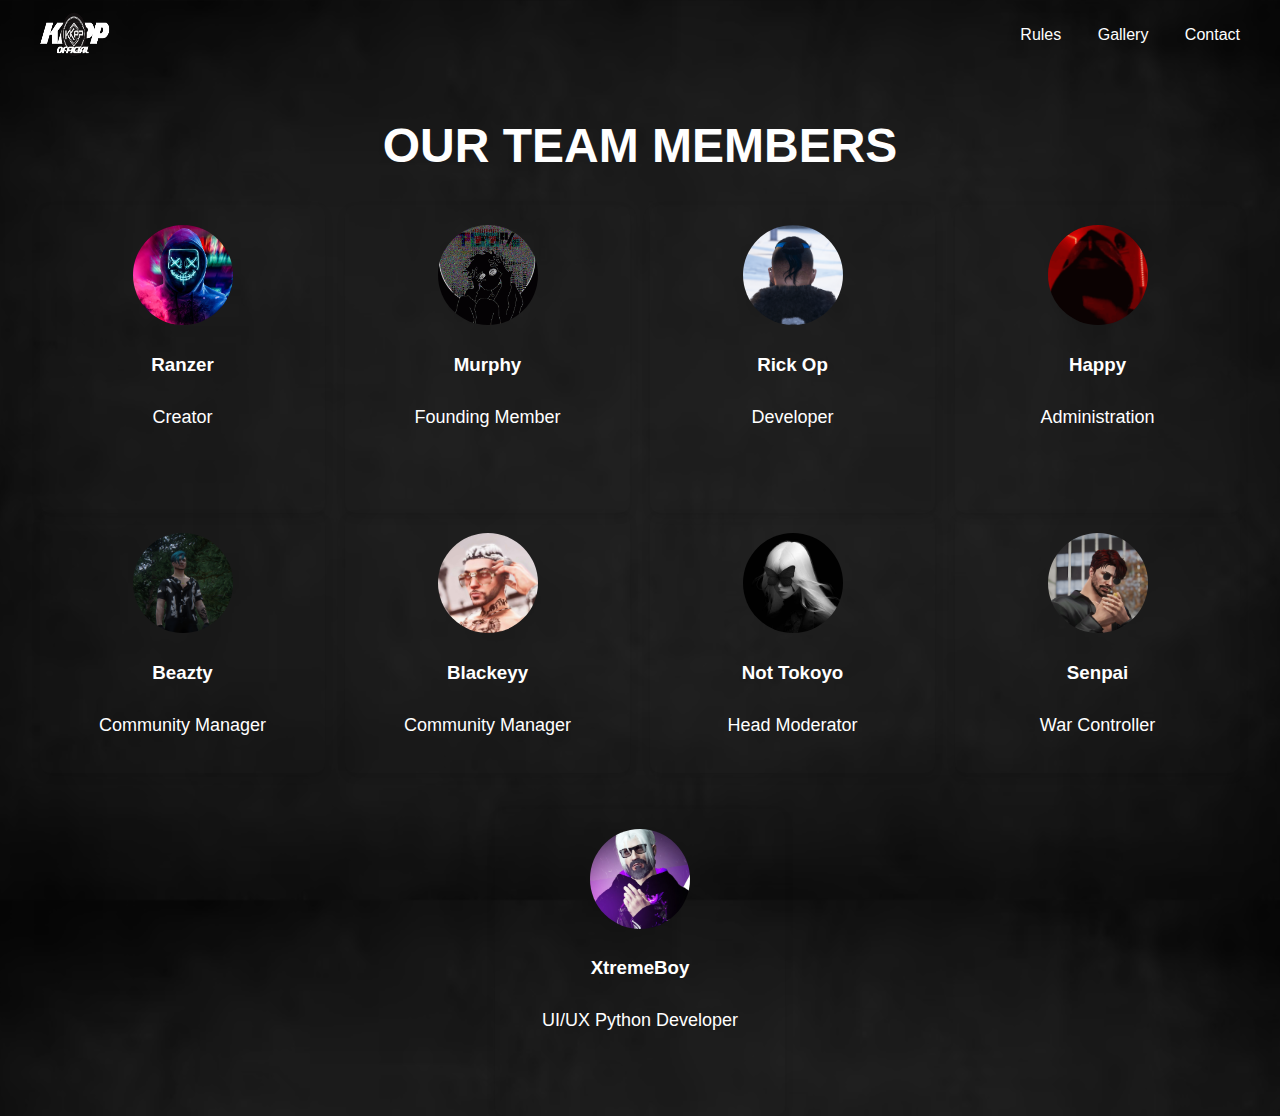
<file: contact.html>
<!DOCTYPE html>
<html lang="en">
<head>
    <meta charset="UTF-8">
    <meta name="viewport" content="width=device-width, initial-scale=1.0">
    <title>Meet Our Team</title>
    <link rel="stylesheet" href="https://cdnjs.cloudflare.com/ajax/libs/font-awesome/5.15.3/css/all.min.css" />
    <link rel="stylesheet" href="style2.css">
    <link rel="stylesheet" href="contact.css">
    

    

</head>
<body>


    <header>
        <div class="container">
            <a href="index.html">
                <img src="img/logokkpp.png" alt="">
            </a>
            <nav>
                <ul>
                    <li><a href="rules.html">Rules</a></li>
                    <li><a href="gallery.html">Gallery</a></li>
                    <li><a href="contact.html">Contact</a></li>
    
                    
                </ul>
            </nav>
        </div>
    </header>
    <div class="container">
        <div class="header">
            <h1>OUR TEAM MEMBERS</h1>
    
        </div>
        <div class="cards">
           <div class="card">
    <img src="contact/RANZER.png" alt="Renzer">
    <h3>Ranzer</h3>
    <p>Creator</p>
    <a class="mail" href="#">Contact Me</a>
</div>
            <div class="card">
                <img src="contact/murphy.gif" alt="murphy">
                <h3>Murphy</h3>
                <p>Founding Member</p>
                <a class="mail" href="#">Contact Me</a>
            </div>
            <div class="card">
                <img src="contact/rick.png" alt="rick op">
                <h3>Rick  Op</h3>
                <p>Developer</p>
                <a class="mail" href="#">Contact Me</a>
            </div>
           <div class="card">
                <img src="contact/HAPPY.gif" alt="Happy">
                <h3>Happy</h3>
                <p>Administration</p>
                <a class="mail" href="#">Contact Me</a>
            </div> 
        </div>
        <div class="cards">
            <div class="card">
                <img src="contact/beazty.png" alt="Beazty">
                <h3>Beazty</h3>
                <p>Community Manager</p>
                
            </div>
            <div class="card">
                <img src="contact/blavc.jpg" alt="Blackey">
                <h3>Blackeyy</h3>
                <p>Community Manager</p>
                
            </div>
            
            <div class="card">
                <img src="contact/ASHA.png" alt="asha">
                <h3>Not Tokoyo</h3>
                <p>Head Moderator</p>
                
            </div>
            <div class="card">
                <img src="contact/damu.png" alt="damu">
                <h3>Senpai</h3>
                <p>War Controller</p>
                
            </div>
           
            
        </div>
     
    </div>

    <div class="container2"></div>
        <div class="header2">
        </div>
        <div class="individual-card">
            <img src="contact/Sundharan logo.jpg" alt="Individual Image">
            <h3>XtremeBoy</h3>
            <p>UI/UX Python Developer</p>
            <a class="mail" href="#">Contact Me</a>
        </div>

    <script src="contact.js"></script>

</body>
</html>
</file>
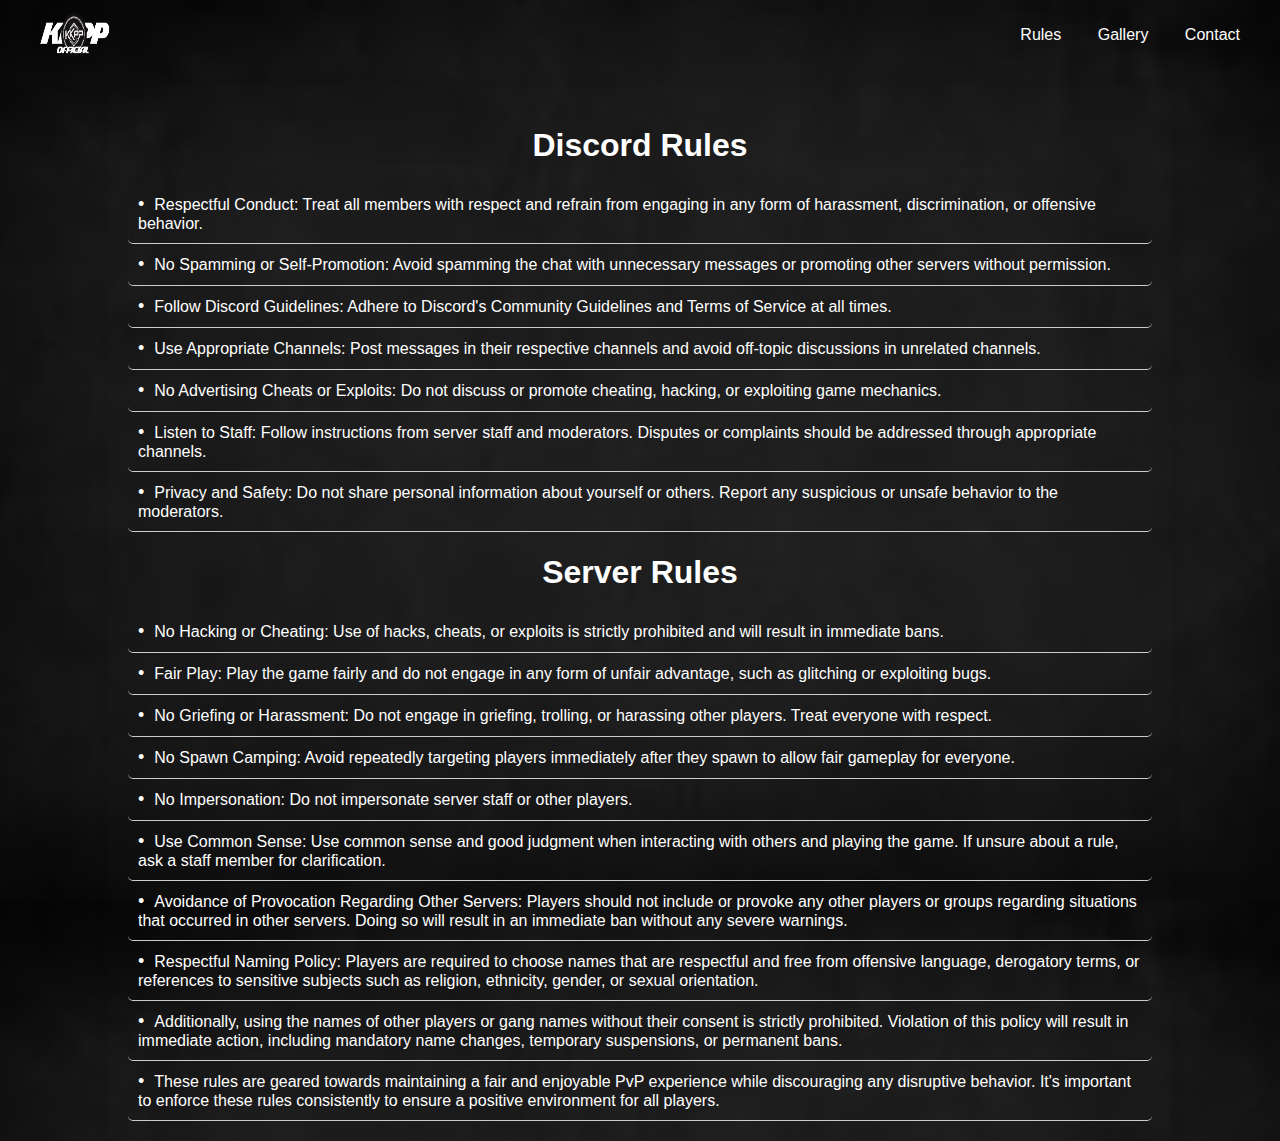
<file: rules.html>
<!DOCTYPE html>
<html lang="en">
<head>
    <meta charset="UTF-8">
    <meta name="viewport" content="width=device-width, initial-scale=1.0">
    <title>Document</title>
    <link rel="stylesheet" href="https://cdnjs.cloudflare.com/ajax/libs/font-awesome/5.15.3/css/all.min.css" />
    <link rel="stylesheet" href="style2.css">
   
    <link rel="stylesheet" href="rules.css">
    
</head>
<body>
    <header>
        <div class="container">
            <a href="index.html">
                <img src="img/logokkpp.png" alt="">
            </a>
            <nav>
                <ul>
                    <li><a href="rules.html">Rules</a></li>
                    <li><a href="gallery.html">Gallery</a></li>
                    <li><a href="contact.html">Contact</a></li>              
                </ul>
            </nav>
        </div>
    </header>

   <div class="terms"> 
    <h1>Discord Rules</h1>
    <ol>
        <li>Respectful Conduct: Treat all members with respect and refrain from engaging in any form of harassment, discrimination, or offensive behavior.</li>
        <li>No Spamming or Self-Promotion: Avoid spamming the chat with unnecessary messages or promoting other servers without permission.</li>
        <li>Follow Discord Guidelines: Adhere to Discord's Community Guidelines and Terms of Service at all times.</li>
        <li>Use Appropriate Channels: Post messages in their respective channels and avoid off-topic discussions in unrelated channels.</li>
        <li>No Advertising Cheats or Exploits: Do not discuss or promote cheating, hacking, or exploiting game mechanics.</li>
        <li>Listen to Staff: Follow instructions from server staff and moderators. Disputes or complaints should be addressed through appropriate channels.</li>
        <li>Privacy and Safety: Do not share personal information about yourself or others. Report any suspicious or unsafe behavior to the moderators.</li>
    </ol>

    <h1>Server Rules</h1>
    <ol>
        <li>No Hacking or Cheating: Use of hacks, cheats, or exploits is strictly prohibited and will result in immediate bans.</li>
        <li>Fair Play: Play the game fairly and do not engage in any form of unfair advantage, such as glitching or exploiting bugs.</li>
        <li>No Griefing or Harassment: Do not engage in griefing, trolling, or harassing other players. Treat everyone with respect.</li>
        <li>No Spawn Camping: Avoid repeatedly targeting players immediately after they spawn to allow fair gameplay for everyone.</li>
        <li>No Impersonation: Do not impersonate server staff or other players.</li>
        <li>Use Common Sense: Use common sense and good judgment when interacting with others and playing the game. If unsure about a rule, ask a staff member for clarification.</li>
        <li>Avoidance of Provocation Regarding Other Servers: Players should not include or provoke any other players or groups regarding situations that occurred in other servers. Doing so will result in an immediate ban without any severe warnings.</li>
        <li>Respectful Naming Policy: Players are required to choose names that are respectful and free from offensive language, derogatory terms, or references to sensitive subjects such as religion, ethnicity, gender, or sexual orientation. </li>
        <li>Additionally, using the names of other players or gang names without their consent is strictly prohibited. Violation of this policy will result in immediate action, including mandatory name changes, temporary suspensions, or permanent bans.</li>
        <li>These rules are geared towards maintaining a fair and enjoyable PvP experience while discouraging any disruptive behavior. It's important to enforce these rules consistently to ensure a positive environment for all players.</li>
    </ol></div>

    <p></p>

    <script src="kkpp.js"></script>

</body>
</html>
</file>
<file: style2.css>
body {
  font-family: sans-serif;
  margin: 0;
  padding: 0;
  background-color: rgba(40, 44, 52, 0);
  color: #fff;
  background-image: url('img/black-smooth-textured-paper_53876-96064.avif');
  background-size: cover;
  background-position: center;
  height: 100vh;
}

.container {
  max-width: 1200px;
  margin: 0 auto;
  padding: 0rem 0rem 1rem;
}

header .container {
  display: flex;
  justify-content: space-between;
  align-items: center;
}

header img {
  background-size: cover; /* Scale the background image to cover the entire element */
  background-position: center; /* Center the background image */
  padding: 0%; /* Remove any padding */
  width: 70px; /* Set the width of the image container */
  height: 70px; /* Set the height of the image container */
  display: block; /* Display the image container as a block element */
  background-color: transparent; /* Set background color to transparent */
}

nav ul {
  list-style: none;
  margin: 0;
  padding: 0;
}

nav li {
  display: inline-block;
  margin-left: 2rem;
}

nav a {
  text-decoration: none;
  color: #fff;
}

.hero {
  background-image: url();
  background-size: cover;
  background-position: center;
  padding-top: auto;
  padding-bottom: auto;
  text-align: center;
}

.hero .btn {
  display: inline-block;
  padding: 1rem 2rem;
  color: #fff;
  text-decoration: none;
  border-radius: 5px;
  margin-right: 1rem;
}

.hero .discord-btn {
  background-color: #2733bbdc; /* Discord blue color */
}

.hero .discord-btn:hover {
  background-color: #041dfc; /* Discord blue hover color */
}

.hero .instagram-btn {
  background-color: #2733bbdc; /* Instagram pink color */
}

.hero .instagram-btn:hover {
  background-color: #041dfc; /* Instagram pink hover color */
}

.hero .btn i {
  margin-right: 0.5rem;
}

.hero h1 {
  font-size: 3rem;
  margin-bottom: 1rem;
}

.hero p {
  font-size: 1.2rem;
  margin-bottom: 2rem;
}

.btn {
  display: inline-block;
  padding: 1rem 2rem;
  background-color: #812222dc;
  color: #fff;
  text-decoration: none;
  border-radius: 5px;
  margin-right: 1rem;
}
.btn {
  transition: background-color 0.3s ease-in-out;
  }
  
  
  .hero .btn:not(.discord-btn):not(.instagram-btn):hover {
    background-color: #ff0000; /* YouTube red hover color */
  }

footer {
  position: fixed; /* or absolute, depending on your layout */
  bottom: 0;
  left: 0;
  width: 100%;
  background-color: rgba(0, 0, 0, 0.02); /* adjust the opacity to your liking */
  padding: 1rem;
  text-align: center;
  color: #272525;
}

footer p {
  margin: 0;
}



/* Media queries for responsiveness */

/* For screens smaller than 1200px */
@media (max-width: 1200px) {
  .container {
      max-width: 90%;
  }
}

/* For screens smaller than 768px */
@media (max-width: 768px) {
  .cards {
      flex-direction: column;
      align-items: center;
  }
  .card {
      margin-bottom: 20px;
  }
}

/* For screens smaller than 480px */
@media (max-width: 480px) {
  .card {
      width: 80%;
  }
  .card img {
      width: 80px;
      height: 80px;
  }
}

/* For screens with a resolution of 1080x2340 at 35% */
@media only screen and (min-width: 1080px) and (min-height: 2340px) {
  /* Your styles here */
  .container {
    max-width: 35%;
  }
  .hero {
    padding-top: 20rem;
    padding-bottom: 10rem;
  }
  .hero h1 {
    font-size: 2.5rem;
  }
  .hero p {
    font-size: 1.1rem;
  }
  .btn {
    padding: 0.8rem 1.5rem;
  }
}

.l {
  margin: 20px auto;
  display: block;
}
</file>
<file: contact.css>
.individual-card {
    border-radius: 10px;
    padding: 20px;
    width: 250px;
    box-shadow: 0 4px 8px rgba(0, 0, 0, 0.1);
    position: relative;
    overflow: hidden;
    display: flex;
    flex-direction: column;
    align-items: center;
    justify-content: center;
    margin: 20px auto;
}

.individual-card img {
    width: 100px;
    height: 100px;
    border-radius: 50%;
    object-fit: cover;
    margin-bottom: 10px;
}

.individual-card h3 {
    margin-bottom: 5px;
    font-weight: bold;
}

.individual-card p {
    font-size: 18px;
    line-height: 2;
    margin-bottom: 10px;
}

.individual-card .mail {
    background-color: #2e49c0; 
    padding: 10px 20px;
    border-radius: 5px;
    text-align: center;
    margin-bottom: 10px;
    color: #fff;
}

.individual-card .mail {
    opacity: 0; 
    transition: opacity 0.3s ease; 
}

.individual-card:hover .mail {
    opacity: 1; 
}

.individual-card::before {
    content: '';
    position: absolute;
    top: 0;
    left: 0;
    width: 100%;
    height: 100%;
    background-color: rgba(48, 26, 26, 0.781);
    z-index: -1;
    transform: scaleY(0);
    transition: transform 0.3s ease;
}

.individual-card:hover::before {
    transform: scaleY(1);
}

.individual-card:hover {
    transform: translateY(-5px);
    box-shadow: 0 8px 16px rgba(0, 0, 0, 0.2);
}

body {
    font-family: sans-serif;
    margin: 0;
    padding: 0;
    background-color: rgba(40, 44, 52, 0);
    color: #fff;
    background-image: url('img/black-smooth-textured-paper_53876-96064.avif');
    background-size: cover;
    background-position: center;
    height: 100vh;
}

.container {
    max-width: 1200px;
    margin: 0 auto;
    padding: 0rem 0rem 1rem;
}

.header {
    text-align: center;
    font-size: 24px;
    font-weight: bold;
    margin-bottom: 20px;}

.cards {
    display: flex;
    gap: 20px;
   
}

.card {
    border-radius: 10px;
    padding: 20px;
    width: 250px;
    box-shadow: 0 4px 8px rgba(0, 0, 0, 0.1);
    position: relative;
    overflow: hidden;
    display: flex;
    flex-direction: column;
    align-items: center;
    justify-content: center;
}

.card img {
    width: 100px;
    height: 100px;
    border-radius: 50%;
    object-fit: cover;
    margin-bottom: 10px;
}

.card h3 {
    margin-bottom: 5px;
    font-weight: bold;
}

.card p {
    font-size: 18px;
    line-height: 2;
    margin-bottom: 10px;
}

.card .mail {
    background-color: #2e49c0; 
    padding: 10px 20px;
    border-radius: 5px;
    text-align: center;
    margin-bottom: 10px;
    color: #fff;
}

.card .mail {
    opacity: 0; 
    transition: opacity 0.3s ease; 
}

.card:hover .mail {
    opacity: 1; 
}

.card::before {
    content: '';
    position: absolute;
    top: 0;
    left: 0;
    width: 100%;
    height: 100%;
    background-color: rgba(48, 26, 26, 0.781);
    z-index: -1;
    transform: scaleY(0);
    transition: transform 0.3s ease;
}

.card:hover::before {
    transform: scaleY(1);
}

.card:hover {
    transform: translateY(-5px);
    box-shadow: 0 8px 16px rgba(0, 0, 0, 0.2);
}

a {
    text-decoration: none;
}

/* Media queries for responsiveness */

/* For screens smaller than 1200px */
@media (max-width: 1200px) {
    .container {
        max-width: 90%;
    }
}

/* For screens smaller than 768px */
@media (max-width: 768px) {
    .cards {
        flex-direction: column;
        align-items: center;
    }
    .card {
        margin-bottom: 20px;
    }
}

/* For screens smaller than 480px */
@media (max-width: 480px) {
    .card {
        width: 80%;
    }
    .card img {
        width: 80px;
        height: 80px;
    }
}

.l {
    margin: 20px auto;
    display: block;
}
</file>
<file: rules.css>
ol {
        list-style: none; /* Remove default numbering */
        padding: 0; /* Remove default padding */
        margin: 0; /* Remove default margin */
    }
    ol li {
        background-color: transparent; /* Make the background transparent */
        padding: 10px; /* Add some padding */
        border-bottom: 1px solid #ccc; /* Add a bottom border */
        border-radius: 5px; /* Add some rounded corners */
    }
    ol li:hover {
        background-color: #d11b1b; /* Darker gray background on hover */
    }
    ol li::before {
        content: "\2022"; /* Add a bullet point symbol */
        font-size: 18px; /* Increase font size for the bullet point */
        color: #ffffff; /* Dark gray color for the bullet point */
        margin-right: 10px; /* Add some space between the bullet point and the text */
    }
    body {
        font-family: Arial, Helvetica, sans-serif;
        margin: 0;
        padding: 0;
        
      }
      
      .terms {
        width: 80%;
        margin: 0 auto;
        padding: 20px;
        
       
        box-shadow: 0 0 10px rgba(0, 0, 0, 0.1);
      }
      
      h1 {
        text-align: center;
        margin-bottom: 20px;
      }
      
      p {
        line-height: 1.6;
        margin-bottom: 10px;
      }
      
      a {
        color: #007bff;
        text-decoration: none;
      }
      
      a:hover {
        text-decoration: underline;
      }
</file>
